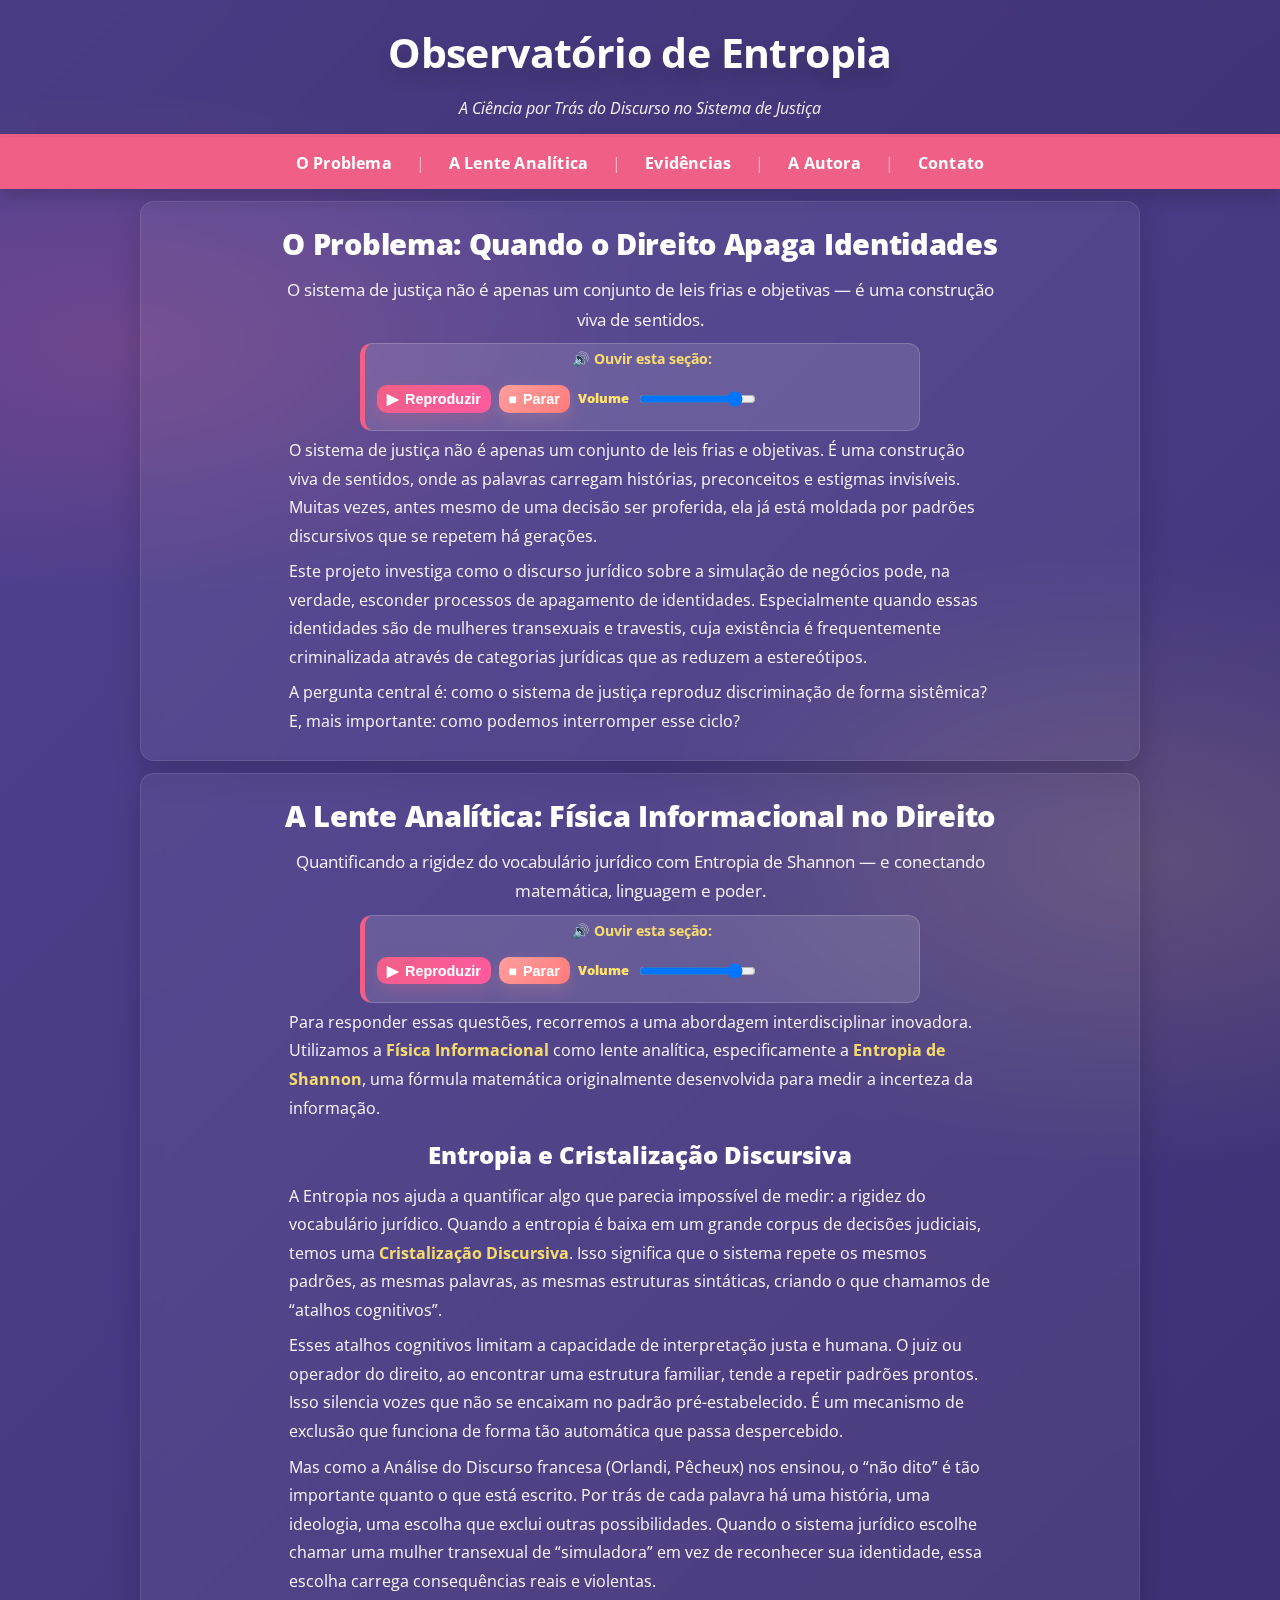
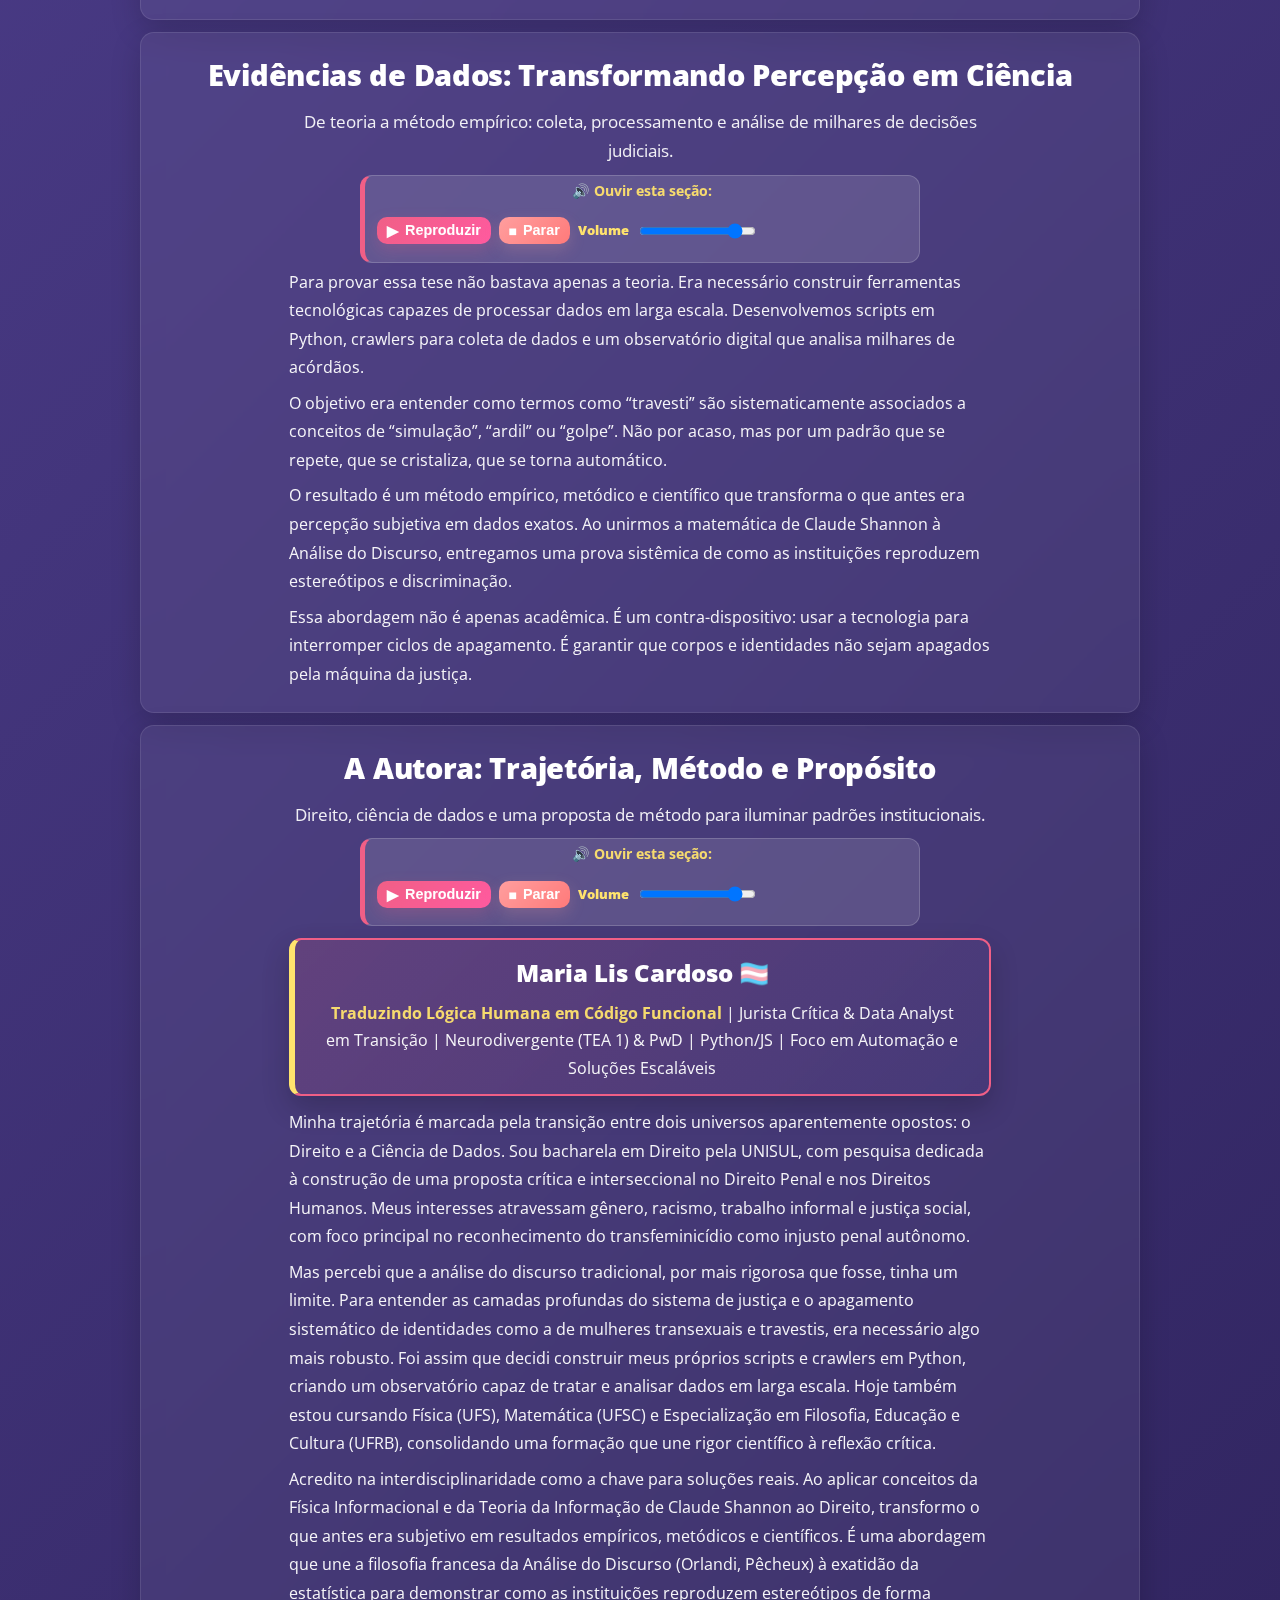
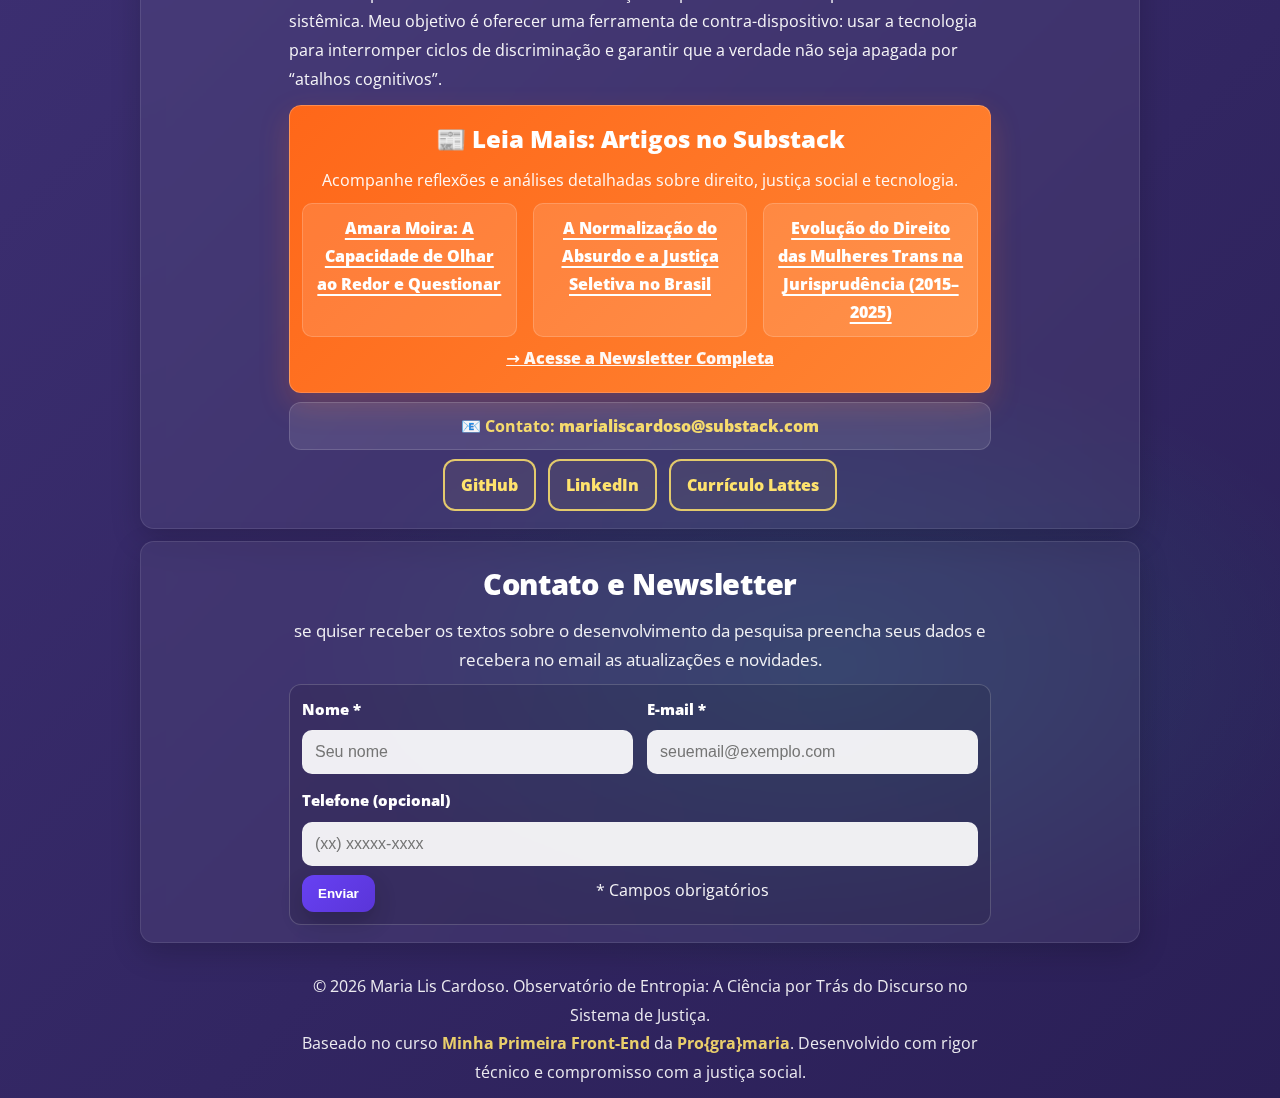
<file: observatorio-entropia/index.html>
<!doctype html>
<html lang="pt-br">
<head>
  <meta charset="utf-8" />
  <meta name="viewport" content="width=device-width, initial-scale=1" />
  <title>Observatório de Entropia — A Ciência por Trás do Discurso no Sistema de Justiça</title>

  <!-- Tipografia (opcional). Se estiver offline, o navegador usa a fonte do sistema. -->
  <link rel="preconnect" href="https://fonts.googleapis.com">
  <link rel="preconnect" href="https://fonts.gstatic.com" crossorigin>
  <link href="https://fonts.googleapis.com/css2?family=Open+Sans:wght@400;600;700&display=swap" rel="stylesheet">

  <link rel="stylesheet" href="./css/style.css" />
</head>

<body>
  <a class="skip-link" href="#conteudo">Pular para o conteúdo</a>

  <header class="site-header">
    <div class="container header-inner">
      <div class="brand">
        <h1>Observatório de Entropia</h1>
        <p class="subtitle">A Ciência por Trás do Discurso no Sistema de Justiça</p>
      </div>
    </div>
  </header>

  <nav class="principal" aria-label="Navegação principal">
    <div class="container nav-inner">
      <ul>
        <li><a href="#problema">O Problema</a></li>
        <li><a href="#lente">A Lente Analítica</a></li>
        <li><a href="#evidencias">Evidências</a></li>
        <li><a href="#autora">A Autora</a></li>
        <li><a href="#contato">Contato</a></li>
      </ul>
    </div>
  </nav>

  <main id="conteudo">
    <section id="problema" class="section">
      <div class="container">
        <header class="section-header">
          <h2>O Problema: Quando o Direito Apaga Identidades</h2>
          <p class="section-lead">
            O sistema de justiça não é apenas um conjunto de leis frias e objetivas — é uma construção viva de sentidos.
          </p>
        </header>

        <!-- Player de Áudio (Web Speech API) -->
        <div class="audio-post-container" data-tts="problema">
          <p class="audio-label"><strong>🔊 Ouvir esta seção:</strong></p>

          <div class="audio-controls" role="group" aria-label="Controles de áudio da seção O Problema">
            <button class="btn-play" type="button" data-section="problema" aria-label="Reproduzir áudio da seção O Problema">
              <span class="btn-icon" aria-hidden="true">▶</span> Reproduzir
            </button>

            <button class="btn-pause" type="button" data-section="problema" aria-label="Pausar áudio" style="display:none;">
              <span class="btn-icon" aria-hidden="true">⏸</span> Pausar
            </button>

            <button class="btn-stop" type="button" data-section="problema" aria-label="Parar áudio">
              <span class="btn-icon" aria-hidden="true">⏹</span> Parar
            </button>

            <div class="volume-control" aria-label="Controle de volume">
              <label for="volume-slider-problema">Volume</label>
              <input id="volume-slider-problema" class="volume-slider" data-section="problema" type="range" min="0" max="100" value="100" />
            </div>
          </div>

          <p class="sr-only" id="tts-status-problema" role="status" aria-live="polite"></p>
        </div>

        <div class="tts-text" data-section="problema">
          <p>
            O sistema de justiça não é apenas um conjunto de leis frias e objetivas. É uma construção viva de sentidos,
            onde as palavras carregam histórias, preconceitos e estigmas invisíveis. Muitas vezes, antes mesmo de uma decisão
            ser proferida, ela já está moldada por padrões discursivos que se repetem há gerações.
          </p>

          <p>
            Este projeto investiga como o discurso jurídico sobre a simulação de negócios pode, na verdade, esconder
            processos de apagamento de identidades. Especialmente quando essas identidades são de mulheres transexuais e
            travestis, cuja existência é frequentemente criminalizada através de categorias jurídicas que as reduzem a estereótipos.
          </p>

          <p>
            A pergunta central é: como o sistema de justiça reproduz discriminação de forma sistêmica?
            E, mais importante: como podemos interromper esse ciclo?
          </p>
        </div>
      </div>
    </section>

    <section id="lente" class="section">
      <div class="container">
        <header class="section-header">
          <h2 class="titulo-verde">A Lente Analítica: Física Informacional no Direito</h2>
          <p class="section-lead">
            Quantificando a rigidez do vocabulário jurídico com Entropia de Shannon — e conectando matemática, linguagem e poder.
          </p>
        </header>

        <!-- Player de Áudio -->
        <div class="audio-post-container" data-tts="lente">
          <p class="audio-label"><strong>🔊 Ouvir esta seção:</strong></p>

          <div class="audio-controls" role="group" aria-label="Controles de áudio da seção A Lente Analítica">
            <button class="btn-play" type="button" data-section="lente" aria-label="Reproduzir áudio da seção A Lente Analítica">
              <span class="btn-icon" aria-hidden="true">▶</span> Reproduzir
            </button>

            <button class="btn-pause" type="button" data-section="lente" aria-label="Pausar áudio" style="display:none;">
              <span class="btn-icon" aria-hidden="true">⏸</span> Pausar
            </button>

            <button class="btn-stop" type="button" data-section="lente" aria-label="Parar áudio">
              <span class="btn-icon" aria-hidden="true">⏹</span> Parar
            </button>

            <div class="volume-control" aria-label="Controle de volume">
              <label for="volume-slider-lente">Volume</label>
              <input id="volume-slider-lente" class="volume-slider" data-section="lente" type="range" min="0" max="100" value="100" />
            </div>
          </div>

          <p class="sr-only" id="tts-status-lente" role="status" aria-live="polite"></p>
        </div>

        <div class="tts-text" data-section="lente">
          <p>
            Para responder essas questões, recorremos a uma abordagem interdisciplinar inovadora. Utilizamos a
            <strong>Física Informacional</strong> como lente analítica, especificamente a <strong>Entropia de Shannon</strong>,
            uma fórmula matemática originalmente desenvolvida para medir a incerteza da informação.
          </p>

          <h3 class="titulo-vermelho">Entropia e Cristalização Discursiva</h3>

          <p>
            A Entropia nos ajuda a quantificar algo que parecia impossível de medir: a rigidez do vocabulário jurídico.
            Quando a entropia é baixa em um grande corpus de decisões judiciais, temos uma
            <strong>Cristalização Discursiva</strong>. Isso significa que o sistema repete os mesmos padrões, as mesmas palavras,
            as mesmas estruturas sintáticas, criando o que chamamos de “atalhos cognitivos”.
          </p>

          <p>
            Esses atalhos cognitivos limitam a capacidade de interpretação justa e humana. O juiz ou operador do direito, ao encontrar
            uma estrutura familiar, tende a repetir padrões prontos. Isso silencia vozes que não se encaixam no padrão pré-estabelecido.
            É um mecanismo de exclusão que funciona de forma tão automática que passa despercebido.
          </p>

          <p>
            Mas como a Análise do Discurso francesa (Orlandi, Pêcheux) nos ensinou, o “não dito” é tão importante quanto o que está escrito.
            Por trás de cada palavra há uma história, uma ideologia, uma escolha que exclui outras possibilidades. Quando o sistema jurídico
            escolhe chamar uma mulher transexual de “simuladora” em vez de reconhecer sua identidade, essa escolha carrega consequências reais e violentas.
          </p>
        </div>
      </div>
    </section>

    <section id="evidencias" class="section">
      <div class="container">
        <header class="section-header">
          <h2 class="titulo-amarelo">Evidências de Dados: Transformando Percepção em Ciência</h2>
          <p class="section-lead">
            De teoria a método empírico: coleta, processamento e análise de milhares de decisões judiciais.
          </p>
        </header>

        <!-- Player de Áudio -->
        <div class="audio-post-container" data-tts="evidencias">
          <p class="audio-label"><strong>🔊 Ouvir esta seção:</strong></p>

          <div class="audio-controls" role="group" aria-label="Controles de áudio da seção Evidências de Dados">
            <button class="btn-play" type="button" data-section="evidencias" aria-label="Reproduzir áudio da seção Evidências de Dados">
              <span class="btn-icon" aria-hidden="true">▶</span> Reproduzir
            </button>

            <button class="btn-pause" type="button" data-section="evidencias" aria-label="Pausar áudio" style="display:none;">
              <span class="btn-icon" aria-hidden="true">⏸</span> Pausar
            </button>

            <button class="btn-stop" type="button" data-section="evidencias" aria-label="Parar áudio">
              <span class="btn-icon" aria-hidden="true">⏹</span> Parar
            </button>

            <div class="volume-control" aria-label="Controle de volume">
              <label for="volume-slider-evidencias">Volume</label>
              <input id="volume-slider-evidencias" class="volume-slider" data-section="evidencias" type="range" min="0" max="100" value="100" />
            </div>
          </div>

          <p class="sr-only" id="tts-status-evidencias" role="status" aria-live="polite"></p>
        </div>

        <div class="tts-text" data-section="evidencias">
          <p>
            Para provar essa tese não bastava apenas a teoria. Era necessário construir ferramentas tecnológicas capazes de processar dados
            em larga escala. Desenvolvemos scripts em Python, crawlers para coleta de dados e um observatório digital que analisa milhares de acórdãos.
          </p>

          <p>
            O objetivo era entender como termos como “travesti” são sistematicamente associados a conceitos de “simulação”, “ardil” ou “golpe”.
            Não por acaso, mas por um padrão que se repete, que se cristaliza, que se torna automático.
          </p>

          <p>
            O resultado é um método empírico, metódico e científico que transforma o que antes era percepção subjetiva em dados exatos.
            Ao unirmos a matemática de Claude Shannon à Análise do Discurso, entregamos uma prova sistêmica de como as instituições reproduzem estereótipos e discriminação.
          </p>

          <p>
            Essa abordagem não é apenas acadêmica. É um contra-dispositivo: usar a tecnologia para interromper ciclos de apagamento.
            É garantir que corpos e identidades não sejam apagados pela máquina da justiça.
          </p>
        </div>
      </div>
    </section>

    <section id="autora" class="section">
      <div class="container">
        <header class="section-header">
          <h2 class="titulo-amarelo">A Autora: Trajetória, Método e Propósito</h2>
          <p class="section-lead">
            Direito, ciência de dados e uma proposta de método para iluminar padrões institucionais.
          </p>
        </header>

        <!-- Player de Áudio -->
        <div class="audio-post-container" data-tts="autora">
          <p class="audio-label"><strong>🔊 Ouvir esta seção:</strong></p>

          <div class="audio-controls" role="group" aria-label="Controles de áudio da seção A Autora">
            <button class="btn-play" type="button" data-section="autora" aria-label="Reproduzir áudio da seção A Autora">
              <span class="btn-icon" aria-hidden="true">▶</span> Reproduzir
            </button>

            <button class="btn-pause" type="button" data-section="autora" aria-label="Pausar áudio" style="display:none;">
              <span class="btn-icon" aria-hidden="true">⏸</span> Pausar
            </button>

            <button class="btn-stop" type="button" data-section="autora" aria-label="Parar áudio">
              <span class="btn-icon" aria-hidden="true">⏹</span> Parar
            </button>

            <div class="volume-control" aria-label="Controle de volume">
              <label for="volume-slider-autora">Volume</label>
              <input id="volume-slider-autora" class="volume-slider" data-section="autora" type="range" min="0" max="100" value="100" />
            </div>
          </div>

          <p class="sr-only" id="tts-status-autora" role="status" aria-live="polite"></p>
        </div>

        <div class="bio-autora">
          <h3 class="bio-title">Maria Lis Cardoso 🏳️‍⚧️</h3>
          <p class="bio-tagline">
            <strong>Traduzindo Lógica Humana em Código Funcional</strong> | Jurista Crítica &amp; Data Analyst em Transição |
            Neurodivergente (TEA 1) &amp; PwD | Python/JS | Foco em Automação e Soluções Escaláveis
          </p>
        </div>

        <div class="tts-text" data-section="autora">
          <p>
            Minha trajetória é marcada pela transição entre dois universos aparentemente opostos: o Direito e a Ciência de Dados.
            Sou bacharela em Direito pela UNISUL, com pesquisa dedicada à construção de uma proposta crítica e interseccional no Direito Penal
            e nos Direitos Humanos. Meus interesses atravessam gênero, racismo, trabalho informal e justiça social, com foco principal no reconhecimento
            do transfeminicídio como injusto penal autônomo.
          </p>

          <p>
            Mas percebi que a análise do discurso tradicional, por mais rigorosa que fosse, tinha um limite. Para entender as camadas profundas do sistema
            de justiça e o apagamento sistemático de identidades como a de mulheres transexuais e travestis, era necessário algo mais robusto.
            Foi assim que decidi construir meus próprios scripts e crawlers em Python, criando um observatório capaz de tratar e analisar dados em larga escala.
            Hoje também estou cursando Física (UFS), Matemática (UFSC) e Especialização em Filosofia, Educação e Cultura (UFRB), consolidando uma formação que une rigor científico à reflexão crítica.
          </p>

          <p>
            Acredito na interdisciplinaridade como a chave para soluções reais. Ao aplicar conceitos da Física Informacional e da Teoria da Informação de Claude Shannon ao Direito,
            transformo o que antes era subjetivo em resultados empíricos, metódicos e científicos. É uma abordagem que une a filosofia francesa da Análise do Discurso (Orlandi, Pêcheux)
            à exatidão da estatística para demonstrar como as instituições reproduzem estereótipos de forma sistêmica. Meu objetivo é oferecer uma ferramenta de contra-dispositivo:
            usar a tecnologia para interromper ciclos de discriminação e garantir que a verdade não seja apagada por “atalhos cognitivos”.
          </p>
        </div>

        <div class="substack-highlight" role="region" aria-label="Destaque Substack">
          <h3>📰 Leia Mais: Artigos no Substack</h3>
          <p>Acompanhe reflexões e análises detalhadas sobre direito, justiça social e tecnologia.</p>
          <ul class="artigos-lista">
            <li><a href="https://marialiscardoso.substack.com/p/amara-moira-uma-figura-tao-significativa" target="_blank" rel="noopener noreferrer">Amara Moira: A Capacidade de Olhar ao Redor e Questionar</a></li>
            <li><a href="https://marialiscardoso.substack.com/p/a-normalizacao-do-absurdo-e-a-justica" target="_blank" rel="noopener noreferrer">A Normalização do Absurdo e a Justiça Seletiva no Brasil</a></li>
            <li><a href="https://www.linkedin.com/pulse/evolu%25C3%25A7%25C3%25A3o-do-direito-das-mulheres-trans-na-20152025-cardoso--duotf/" target="_blank" rel="noopener noreferrer">Evolução do Direito das Mulheres Trans na Jurisprudência (2015–2025)</a></li>
          </ul>
          <p><a class="substack-cta" href="https://marialiscardoso.substack.com/" target="_blank" rel="noopener noreferrer">→ Acesse a Newsletter Completa</a></p>
        </div>

        <div class="contato-info">
          <p>📧 <strong>Contato:</strong> <a href="mailto:marialiscardoso@substack.com">marialiscardoso@substack.com</a></p>
        </div>

        <ul class="links-sociais" aria-label="Links sociais">
          <li><a href="https://github.com/marialiscardososc-star/" target="_blank" rel="noopener noreferrer">GitHub</a></li>
          <li><a href="https://www.linkedin.com/in/marialiscardoso/" target="_blank" rel="noopener noreferrer">LinkedIn</a></li>
          <li><a href="https://lattes.cnpq.br/3703905464126109" target="_blank" rel="noopener noreferrer">Currículo Lattes</a></li>
        </ul>
      </div>
    </section>

    <section id="contato" class="section">
      <div class="container">
        <header class="section-header">
          <h2>Contato e Newsletter</h2>
          <p class="section-lead"> se quiser receber os textos sobre o desenvolvimento da pesquisa preencha seus dados e recebera no email as atualizações e novidades.</p>
        </header>

        <form class="contact-form" aria-label="Formulário de contato">
          <div class="form-grid">
            <label class="field">
              <span>Nome *</span>
              <input id="nome" name="nome" type="text" required placeholder="Seu nome" autocomplete="name" />
            </label>

            <label class="field">
              <span>E-mail *</span>
              <input id="email" name="email" type="email" required placeholder="seuemail@exemplo.com" autocomplete="email" />
            </label>

            <label class="field field-full">
              <span>Telefone (opcional)</span>
              <input id="telefone" name="telefone" type="tel" placeholder="(xx) xxxxx-xxxx" autocomplete="tel" />
            </label>
          </div>

          <div class="form-actions">
            <button class="btn-primary" type="submit">Enviar</button>
            <p class="form-hint">* Campos obrigatórios</p>
          </div>
        </form>
      </div>
    </section>
  </main>

  <footer class="site-footer">
    <div class="container">
      <p>&copy; 2026 Maria Lis Cardoso. Observatório de Entropia: A Ciência por Trás do Discurso no Sistema de Justiça.</p>
      <p>Baseado no curso <strong>Minha Primeira Front-End</strong> da <strong>Pro{gra}maria</strong>. Desenvolvido com rigor técnico e compromisso com a justiça social.</p>
    </div>
  </footer>

  <script src="./js/audio-synthesis.js"></script>
  <script src="./js/form.js"></script>
</body>
</html>
</file>
<file: observatorio-entropia/css/style.css>
/* ==========================================================
   Observatório de Entropia — CSS revisado (layout + tipografia)
   - Menos espaçamento vertical
   - Textos mais legíveis
   - Componentes proporcionais
   - Audio player compacto (horizontal, estreito e centralizado)
   - Substack: artigos em 3 colunas + responsivo (3→2→1)
   ========================================================== */

:root{
  /* Paleta original */
  --primary-color: #534394;
  --primary-dark: #3f3070;
  --accent-pink: #F05F86;
  --accent-orange: #ff6719;
  --text-light: #ffffff;
  --text-dark: #1A1A1A;
  --highlight-green: #04ff9f;
  --highlight-red: #FF9E9E;
  --highlight-yellow: #ffe36d;

  --shadow-1: rgba(0,0,0,.10);
  --shadow-2: rgba(0,0,0,.18);
  --shadow-3: rgba(0,0,0,.28);

  /* Escala */
  --container: 1000px;
  --radius: 14px;

  /* Espaçamento mais “curto” */
  --s-1: 4px;
  --s-2: 5px;
  --s-3: 7px;
  --s-4: 9px;
  --s-5: 12px;
  --s-6: 17px;

  /* Tipografia responsiva */
  --h1: clamp(2.0rem, 3.2vw, 3.0rem);
  --h2: clamp(1.35rem, 2.3vw, 2.05rem);
  --h3: clamp(1.15rem, 1.9vw, 1.55rem);
  --p: 1.02rem;
  --lead: 1.05rem;
}

*{ box-sizing: border-box; }
html{ scroll-behavior: smooth; }

body{
  margin:0;
  color: var(--text-light);
  font-family: "Open Sans", system-ui, -apple-system, "Segoe UI", Roboto, Arial, sans-serif;
  line-height: 1.75;

  background:
    radial-gradient(820px 400px at 10% 8%, rgba(240,95,134,.20), transparent 62%),
    radial-gradient(900px 540px at 90% 20%, rgba(255,227,109,.14), transparent 58%),
    radial-gradient(900px 540px at 65% 90%, rgba(4,255,159,.10), transparent 60%),
    linear-gradient(135deg, var(--primary-color) 0%, #2a1f56 100%);
  min-height: 100vh;
}

/* Acessibilidade */
.skip-link{
  position:absolute;
  left:-999px;
  top:10px;
  background:#000;
  color:#fff;
  padding:10px 12px;
  border-radius:10px;
  z-index:9999;
}
.skip-link:focus{ left: 10px; }

/* Container */
.container{
  width: min(92%, var(--container));
  margin: 0 auto;
}

/* Header */
.site-header{
  background: rgba(0,0,0,.10);
  border-bottom: 3px solid var(--accent-pink);
  backdrop-filter: blur(10px);
}
.header-inner{
  padding: var(--s-6) 0 var(--s-5);
  text-align:center;
}
h1{
  margin:0;
  font-size: var(--h1);
  font-weight: 700;
  letter-spacing: -0.6px;
  text-shadow: 0 10px 24px var(--shadow-3);
}
.subtitle{
  margin: var(--s-2) auto 0;
  max-width: 60ch;
  opacity: .92;
  font-style: italic;
  font-size: 1rem;
}

/* Nav */
.principal{
  position: sticky;
  top:0;
  z-index:100;
  background: var(--accent-pink);
  box-shadow: 0 8px 18px var(--shadow-2);
}
.nav-inner{ padding: 0; }

.principal ul{
  list-style:none;
  margin:0;
  padding:0;
  display:flex;
  flex-wrap: wrap;
  justify-content: center;
}
.principal li{
  display:flex;
  align-items:center;
}
.principal li:not(:last-child)::after{
  content:"|";
  margin: 0 10px;
  color: rgba(255,255,255,.55);
}
.principal a{
  display:block;
  padding: 12px 14px;
  text-decoration:none;
  color: var(--text-light);
  font-weight: 700;
  letter-spacing: .2px;
  transition: transform .15s ease, background .15s ease;
}
.principal a:hover{
  transform: translateY(-1px);
  background: rgba(255,255,255,.12);
}

/* Sections */
.section{ margin-top: var(--s-5); }

.section .container{
  background: rgba(255,255,255,.06);
  border: 1px solid rgba(255,255,255,.10);
  border-radius: var(--radius);
  box-shadow: 0 10px 30px var(--shadow-2);
  backdrop-filter: blur(10px);
  padding: var(--s-6);
}

.section-header{
  text-align: center;
  margin-bottom: var(--s-4);
}
.section-header h2{
  margin:0 0 var(--s-2);
  font-size: var(--h2);
  font-weight: 800;
  letter-spacing: -0.3px;
}
.section-lead{
  margin: 0 auto;
  max-width: 72ch;
  font-size: var(--lead);
  opacity: .92;
}

h3{
  margin: var(--s-5) 0 var(--s-2);
  text-align: center;
  font-size: var(--h3);
  font-weight: 800;
}
p{
  margin: 0 auto var(--s-3);
  max-width: 78ch;
  font-size: var(--p);
  opacity: .95;
}
p strong{ color: var(--highlight-yellow); }

/* ==========================================================
   Audio player (compacto, horizontal e centralizado)
   ========================================================== */
.audio-post-container{
  margin: var(--s-2) auto;
  padding: 8px 12px;
  width: min(560px, 92%);
  background: rgba(255,255,255,.12);
  border: 1px solid rgba(255,255,255,.18);
  border-left: 5px solid var(--accent-pink);
  border-radius: 12px;

  display:flex;
  align-items: center;
  justify-content: center;
  gap: 10px;
  flex-wrap: wrap;
}

.audio-label{
  margin: 0 !important;
  text-align: center;
  max-width: none;
  font-size: .88rem;
  color: var(--highlight-yellow);
  white-space: nowrap;
  line-height: 1;
}

.audio-controls{
  display:flex;
  align-items: center;
  justify-content: center;
  gap: 8px;
  flex-wrap: nowrap;
}

.btn-play,.btn-pause,.btn-stop{
  border: none;
  cursor: pointer;
  padding: 6px 10px;
  border-radius: 10px;
  font-weight: 800;
  font-size: .9rem;
  color: #fff;

  background: linear-gradient(135deg, var(--accent-pink) 0%, #ff5a9f 100%);
  box-shadow: 0 6px 16px rgba(240,95,134,.22);

  transition: transform .15s ease, box-shadow .15s ease, filter .15s ease;

  display:inline-flex;
  align-items:center;
  gap: 6px;
  line-height: 1;
}
.btn-stop{
  background: linear-gradient(135deg, #FF9E9E 0%, #ff7a7a 100%);
  box-shadow: 0 6px 16px rgba(255,158,158,.20);
}
.btn-play:hover,.btn-pause:hover,.btn-stop:hover{
  transform: translateY(-1px);
  box-shadow: 0 10px 22px rgba(0,0,0,.18);
  filter: brightness(1.02);
}
.btn-play.active{
  background: linear-gradient(135deg, #04ff9f 0%, #00d97f 100%);
  box-shadow: 0 6px 16px rgba(4,255,159,.22);
}
.btn-icon{ font-size: .95rem; }

.volume-control{
  display:flex;
  align-items:center;
  gap: 8px;
  width: 180px;
  line-height: 1;
}
.volume-control label{
  font-weight: 800;
  font-size: .82rem;
  color: var(--highlight-yellow);
  white-space: nowrap;
}
.volume-slider{ width: 100%; }

/* Bio box */
.bio-autora{
  max-width: 78ch;
  margin: var(--s-5) auto;
  padding: var(--s-5);
  border-radius: 12px;
  border: 2px solid var(--accent-pink);
  border-left: 6px solid var(--highlight-yellow);
  background: linear-gradient(135deg, rgba(240,95,134,.15) 0%, rgba(83,67,148,.15) 100%);
  box-shadow: 0 12px 28px rgba(0,0,0,.20);
}
.bio-title{
  margin: 0 0 var(--s-2);
  text-align:center;
}
.bio-tagline{
  margin:0 auto;
  text-align:center;
  max-width: 72ch;
  font-size: .98rem;
  opacity: .95;
}

/* ==========================================================
   Substack highlight (3 colunas + responsivo)
   ========================================================== */
.substack-highlight{
  max-width: 78ch;
  margin: var(--s-5) auto 0;
  padding: var(--s-5);
  border-radius: 12px;
  background: linear-gradient(135deg, var(--accent-orange) 0%, #ff8533 100%);
  box-shadow: 0 12px 30px rgba(255,103,25,.22);
  text-align:center;
  border: 1px solid rgba(255,255,255,.20);
}
.substack-highlight h3{ margin-top:0; }

.artigos-lista{
  list-style: none;
  padding: 0;
  margin: var(--s-2) 0 0;

  display: flex;
  flex-wrap: wrap;
  gap: 16px;
  justify-content: center;
}

/* 3 colunas no desktop */
.artigos-lista li{
  margin: 0;
  flex: 1 1 calc(33.333% - 16px);
  min-width: 180px;

  padding: 10px 12px;
  border-radius: 10px;
  background: rgba(255,255,255,.12);
  border: 1px solid rgba(255,255,255,.18);
}

.artigos-lista a{
  color: #fff;
  font-weight: 800;
  text-decoration: underline;
  text-decoration-thickness: 2px;
  text-underline-offset: 4px;
  display: inline-block;
}

.substack-cta{
  display:inline-block;
  margin-top: var(--s-3);
  color:#fff;
  font-weight: 900;
}

/* Contato info + links */
.contato-info{
  max-width: 78ch;
  margin: var(--s-4) auto 0;
  padding: var(--s-4);
  border-radius: 12px;
  background: rgba(255,255,255,.10);
  border: 1px solid rgba(255,255,255,.15);
  text-align:center;
}
.contato-info p{ margin:0 auto; text-align:center; }
.contato-info a{
  color: var(--highlight-yellow);
  font-weight: 900;
  text-decoration:none;
}
.contato-info a:hover{ text-decoration: underline; }

.links-sociais{
  list-style:none;
  padding:0;
  margin: var(--s-4) auto 0;
  display:flex;
  flex-wrap: wrap;
  justify-content:center;
  gap: 12px;
  max-width: 78ch;
}
.links-sociais a{
  display:inline-block;
  padding: 10px 16px;
  border-radius: 12px;
  border: 2px solid rgba(255,227,109,.85);
  color: var(--highlight-yellow);
  font-weight: 900;
  text-decoration: none;
  background: rgba(255,227,109,.06);
  transition: transform .15s ease, background .15s ease;
}
.links-sociais a:hover{
  transform: translateY(-1px);
  background: rgba(255,227,109,.12);
}

/* ==========================================================
   Form
   ========================================================== */
.contact-form{
  max-width: 78ch;
  margin: 0 auto;
  padding: var(--s-5);
  border-radius: 12px;
  border: 1px solid rgba(255,255,255,.18);
  background: rgba(0,0,0,.10);
}

.form-grid{
  display:grid;
  grid-template-columns: 1fr 1fr;
  gap: 14px;
}

.field{
  display:flex;
  flex-direction:column;
  gap: 8px;
}
.field span{
  font-weight: 800;
  font-size: .92rem;
}
.field-full{ grid-column: 1 / -1; }

input{
  width: 100%;
  border: 1px solid rgba(255,255,255,.12);
  border-radius: 10px;
  padding: 12px 12px;
  background: rgba(255,255,255,.92);
  color: var(--text-dark);
  font-size: 1rem;
}
input:focus{
  outline: 3px solid rgba(255,227,109,.35);
  border-color: rgba(255,227,109,.45);
  background: #fff;
}

.form-actions{
  margin-top: var(--s-4);
  display:flex;
  align-items:center;
  justify-content: space-between;
  gap: 12px;
  flex-wrap: wrap;
}

.btn-primary{
  border:none;
  cursor:pointer;
  padding: 11px 16px;
  border-radius: 12px;
  font-weight: 900;
  color:#fff;
  background: linear-gradient(135deg, #6741f3 0%, #5a35d8 100%);
  box-shadow: 0 10px 22px rgba(0,0,0,.18);
  transition: transform .15s ease, filter .15s ease;
}
.btn-primary:hover{
  transform: translateY(-1px);
  filter: brightness(1.02);
}

/* ==========================================================
   Footer (centralizado e protegido de herança de layout)
   ========================================================== */
footer{
  margin-top: var(--s-6);
  padding: var(--s-5) 0;
  text-align: center;

  display:flex;
  flex-direction: column;
  align-items: center;
  justify-content: center;
  gap: var(--s-2);
}
footer p{
  margin: 0 auto;
  max-width: 78ch;
  opacity: .9;
}

/* ==========================================================
   Responsividade
   - Substack: 3 → 2 → 1
   - Form: 2 colunas → 1
   ========================================================== */

/* 2 colunas */
@media (max-width: 900px){
  .artigos-lista li{
    flex: 1 1 calc(50% - 16px);
  }
}

/* 1 coluna */
@media (max-width: 560px){
  .section .container{
    padding: var(--s-6) var(--s-5);
  }

  .artigos-lista li{
    flex: 1 1 100%;
  }

  .form-grid{
    grid-template-columns: 1fr;
  }

  .form-actions{
    justify-content: center;
  }
}
/* ==== Substack: identidade + vitrine ==== */
.substack-header{
  display: flex;
  align-items: center;
  gap: 16px;
}

.substack-logo{
  width: 84px;
  height: 84px;
  border-radius: 22px;
  object-fit: cover;
  flex-shrink: ;
  border: 1px solid rgba(255,255,255,.25);
  background: rgba(255,255,255,.10);
}

.substack-text h3{
  margin: 0;
}

.substack-desc{
  margin: 10px 0 12px;
  line-height: 1.4;
  opacity: .95;
}

.substack-footnote{
  margin-top: 10px;
  opacity: .90;
}

/* Cards dos artigos */
.artigos-lista{
  list-style: none;
  padding: 0;
  margin: var(--s-4) 0 0;

  display: flex;
  gap: 16px;
}

.artigo-card{
  flex: 1;
  padding: 16px;
  border-radius: 12px;
  background: rgba(255,255,255,.10);
  border: 1px solid rgba(255,255,255,.18);
}

.artigo-titulo{
  display: block;
  font-weight: 900;
  text-decoration: underline;
  text-decoration-thickness: 2px;
  text-underline-offset: 4px;
}

.artigo-mini{
  margin: 10px 0 12px;
  line-height: 1.4;
  opacity: .92;
}

.artigo-link{
  display: inline-block;
  font-weight: 800;
  text-decoration: underline;
  text-underline-offset: 4px;
}

/* Responsivo básico */
@media (max-width: 800px){
  .substack-header{
    flex-direction: column;
    align-items: flex-start;
  }

  .artigos-lista{
    flex-direction: column;
  }
}
</file>
